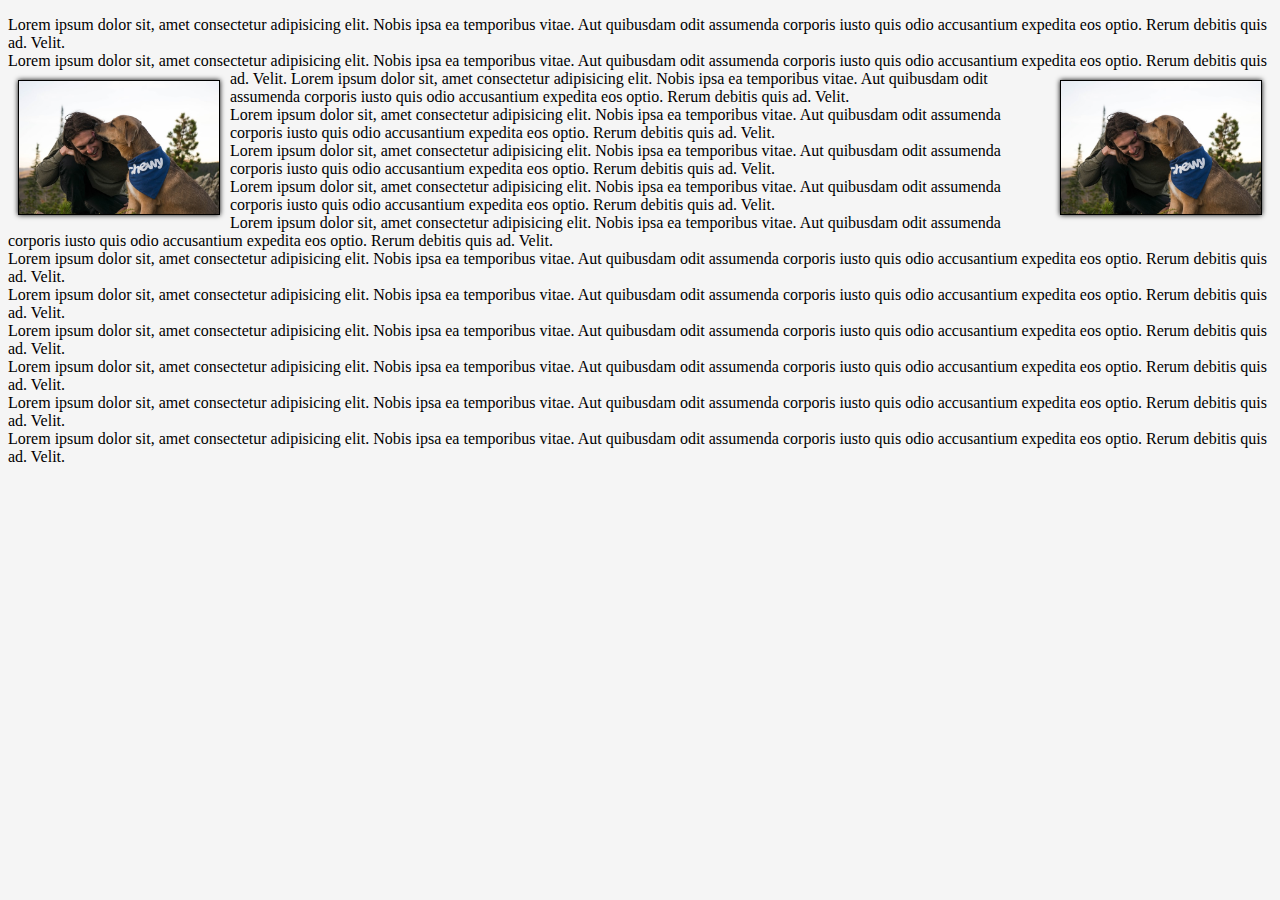
<file: CSS101/index.html>
<!DOCTYPE html>
<html>
<head>
    <title>CSS 101</title>
    <link rel="stylesheet" href="style.css">
</head>
<body>

    <!-- <div id="box">
        Hi this is Chewy, he's an amazing doggo!
    </div> -->


    <p>
        Lorem ipsum dolor sit, amet consectetur adipisicing elit. Nobis ipsa ea temporibus vitae. Aut quibusdam odit assumenda corporis iusto quis odio accusantium expedita eos optio. Rerum debitis quis ad. Velit.
        <br />
        Lorem ipsum dolor sit, amet consectetur adipisicing elit. Nobis ipsa ea temporibus vitae. Aut quibusdam odit assumenda corporis iusto quis odio accusantium expedita eos optio. Rerum debitis quis ad. Velit.
        <img src="chewy.jpg" width="200" class="floating-image">
        <img src="chewy.jpg" width="200" class="floating-image" style='float: left;'>
        Lorem ipsum dolor sit, amet consectetur adipisicing elit. Nobis ipsa ea temporibus vitae. Aut quibusdam odit assumenda corporis iusto quis odio accusantium expedita eos optio. Rerum debitis quis ad. Velit.
        <br />
        Lorem ipsum dolor sit, amet consectetur adipisicing elit. Nobis ipsa ea temporibus vitae. Aut quibusdam odit assumenda corporis iusto quis odio accusantium expedita eos optio. Rerum debitis quis ad. Velit.
        <br />
        Lorem ipsum dolor sit, amet consectetur adipisicing elit. Nobis ipsa ea temporibus vitae. Aut quibusdam odit assumenda corporis iusto quis odio accusantium expedita eos optio. Rerum debitis quis ad. Velit.
        <br />
        Lorem ipsum dolor sit, amet consectetur adipisicing elit. Nobis ipsa ea temporibus vitae. Aut quibusdam odit assumenda corporis iusto quis odio accusantium expedita eos optio. Rerum debitis quis ad. Velit.
        <br />
        Lorem ipsum dolor sit, amet consectetur adipisicing elit. Nobis ipsa ea temporibus vitae. Aut quibusdam odit assumenda corporis iusto quis odio accusantium expedita eos optio. Rerum debitis quis ad. Velit.
        <br />
        Lorem ipsum dolor sit, amet consectetur adipisicing elit. Nobis ipsa ea temporibus vitae. Aut quibusdam odit assumenda corporis iusto quis odio accusantium expedita eos optio. Rerum debitis quis ad. Velit.
        <br />
        Lorem ipsum dolor sit, amet consectetur adipisicing elit. Nobis ipsa ea temporibus vitae. Aut quibusdam odit assumenda corporis iusto quis odio accusantium expedita eos optio. Rerum debitis quis ad. Velit.
        <br />
        Lorem ipsum dolor sit, amet consectetur adipisicing elit. Nobis ipsa ea temporibus vitae. Aut quibusdam odit assumenda corporis iusto quis odio accusantium expedita eos optio. Rerum debitis quis ad. Velit.
        <br />
        Lorem ipsum dolor sit, amet consectetur adipisicing elit. Nobis ipsa ea temporibus vitae. Aut quibusdam odit assumenda corporis iusto quis odio accusantium expedita eos optio. Rerum debitis quis ad. Velit.
        <br />
        Lorem ipsum dolor sit, amet consectetur adipisicing elit. Nobis ipsa ea temporibus vitae. Aut quibusdam odit assumenda corporis iusto quis odio accusantium expedita eos optio. Rerum debitis quis ad. Velit.
        <br />
        Lorem ipsum dolor sit, amet consectetur adipisicing elit. Nobis ipsa ea temporibus vitae. Aut quibusdam odit assumenda corporis iusto quis odio accusantium expedita eos optio. Rerum debitis quis ad. Velit.
        <br />
    </p>

    <div class="float"></div>
    <div class="float"></div>
    <div class="float"></div>
    <div class="float"></div>
    <div class="float"></div>





</body>
</html>
</file>
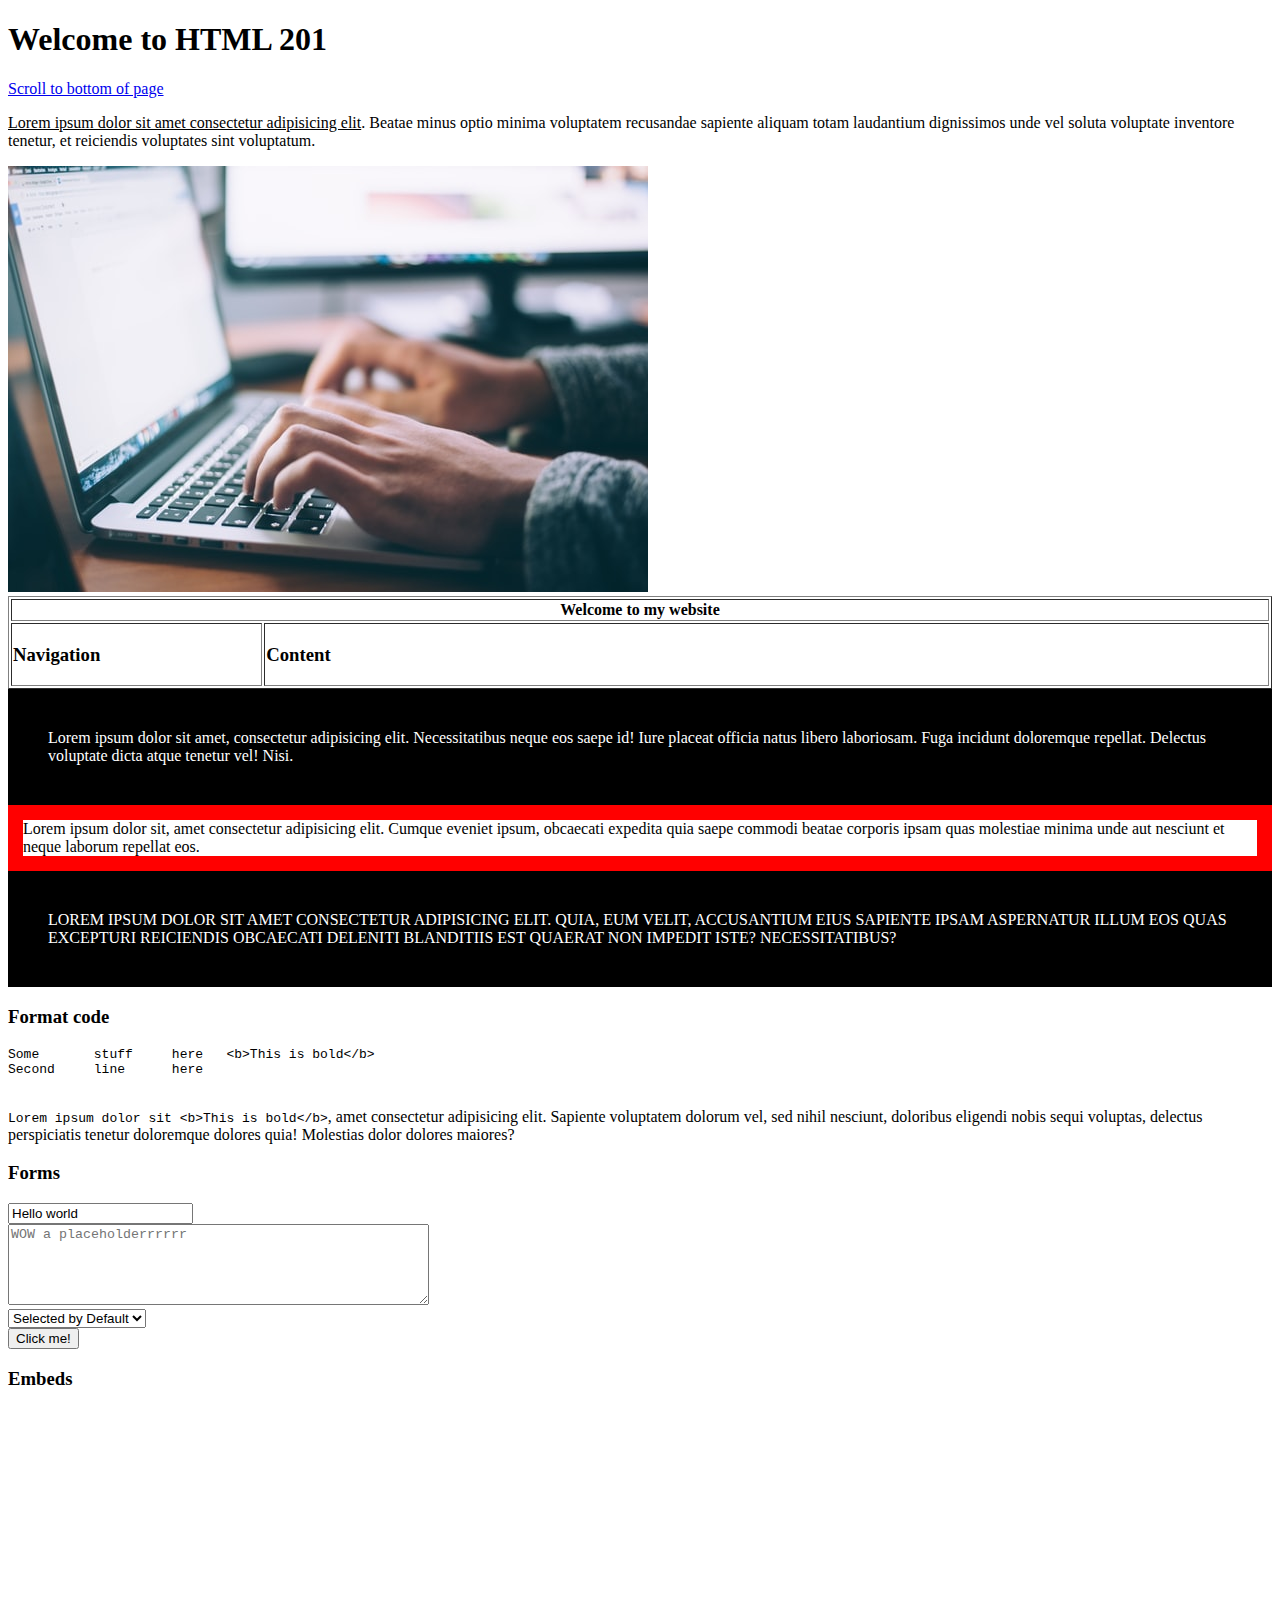
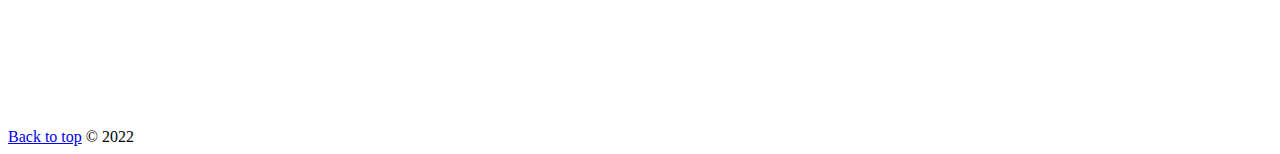
<file: HTML201/index.html>
<!DOCTYPE html>
<html>
<head>
    <title>HTML 201</title>
    <link rel="shortcut icon" href="images/favicons/coding-for-everybody-favicon.png" type="image/png">
</head>
<body>

    <h1 id="top">Welcome to HTML 201</h1>
    <a href="#bottom">Scroll to bottom of page</a>
    <p>
        <span style="text-decoration: underline;">Lorem ipsum dolor sit amet consectetur adipisicing elit</span>. Beatae minus optio minima voluptatem recusandae sapiente aliquam totam laudantium dignissimos unde vel soluta voluptate inventore tenetur, et reiciendis voluptates sint voluptatum.
    </p>

    <img src="images/computer.jpg" alt="Computer">


    <table border="1" width="100%">
        <tr>
            <th colspan="2">Welcome to my website</th>
        </tr>
        <tr>
            <td width="20%">
                <h3>Navigation</h3>
            </td>
            <td>
                <h3>Content</h3>
            </td>
        </tr>
    </table>

    <style>
        .classNameHere {
            padding: 40px;
            color: white;
            background-color: black;
        }
        .uppercase {
            text-transform: uppercase;
        }
        #testingId {
            border: 15px solid red;
        }
    </style>

    <div class="classNameHere">
        Lorem ipsum dolor sit amet, consectetur adipisicing elit. Necessitatibus neque eos saepe id! Iure placeat officia natus libero laboriosam. Fuga incidunt doloremque repellat. Delectus voluptate dicta atque tenetur vel! Nisi.
    </div>
    <div id="testingId">
        Lorem ipsum dolor sit, amet consectetur adipisicing elit. Cumque eveniet ipsum, obcaecati expedita quia saepe commodi beatae corporis ipsam quas molestiae minima unde aut nesciunt et neque laborum repellat eos.
    </div>
    <div class="classNameHere uppercase">
        Lorem ipsum dolor sit amet consectetur adipisicing elit. Quia, eum velit, accusantium eius sapiente ipsam aspernatur illum eos quas excepturi reiciendis obcaecati deleniti blanditiis est quaerat non impedit iste? Necessitatibus?
    </div>


    <h3>Format code</h3>
    <pre>
Some       stuff     here   &lt;b&gt;This is bold&lt;/b&gt;
Second     line      here
    </pre>
    <p>
        <code>Lorem ipsum dolor sit &lt;b&gt;This is bold&lt;/b&gt;</code>, amet consectetur adipisicing elit. Sapiente voluptatem dolorum vel, sed nihil nesciunt, doloribus eligendi nobis sequi voluptas, delectus perspiciatis tenetur doloremque dolores quia! Molestias dolor dolores maiores?
    </p>


    <h3>Forms</h3>
    <form action="" method="GET">
        <div>
            <input required name="email" type="email" value="Hello world" placeholder="Enter your name">
        </div>

        <div>
            <textarea required name="address" cols="50" rows="5" placeholder="WOW a placeholderrrrrr"></textarea>
        </div>

        <div>
            <select name="selected_option">
                <option value="" disabled="disabled">
                    - Disabled -
                </option>
                <option value="value1">This is Value 1</option>
                <option value="value2">This is Value 2</option>
                <option value="default-is-selected" selected="selected">
                    Selected by Default
                </option>
            </select>
        </div>

        <div>
            <button type="submit">Click me!</button>
        </div>
    </form>


    <h3>Embeds</h3>
    <iframe width="560" height="315" src="https://www.youtube.com/embed/jyRkiHDgj-A" frameborder="0" allowfullscreen></iframe>






    <div id="bottom">
        <a href="#top">Back to top</a>
        &copy; 2022
    </div>

</body>
</html>
</file>
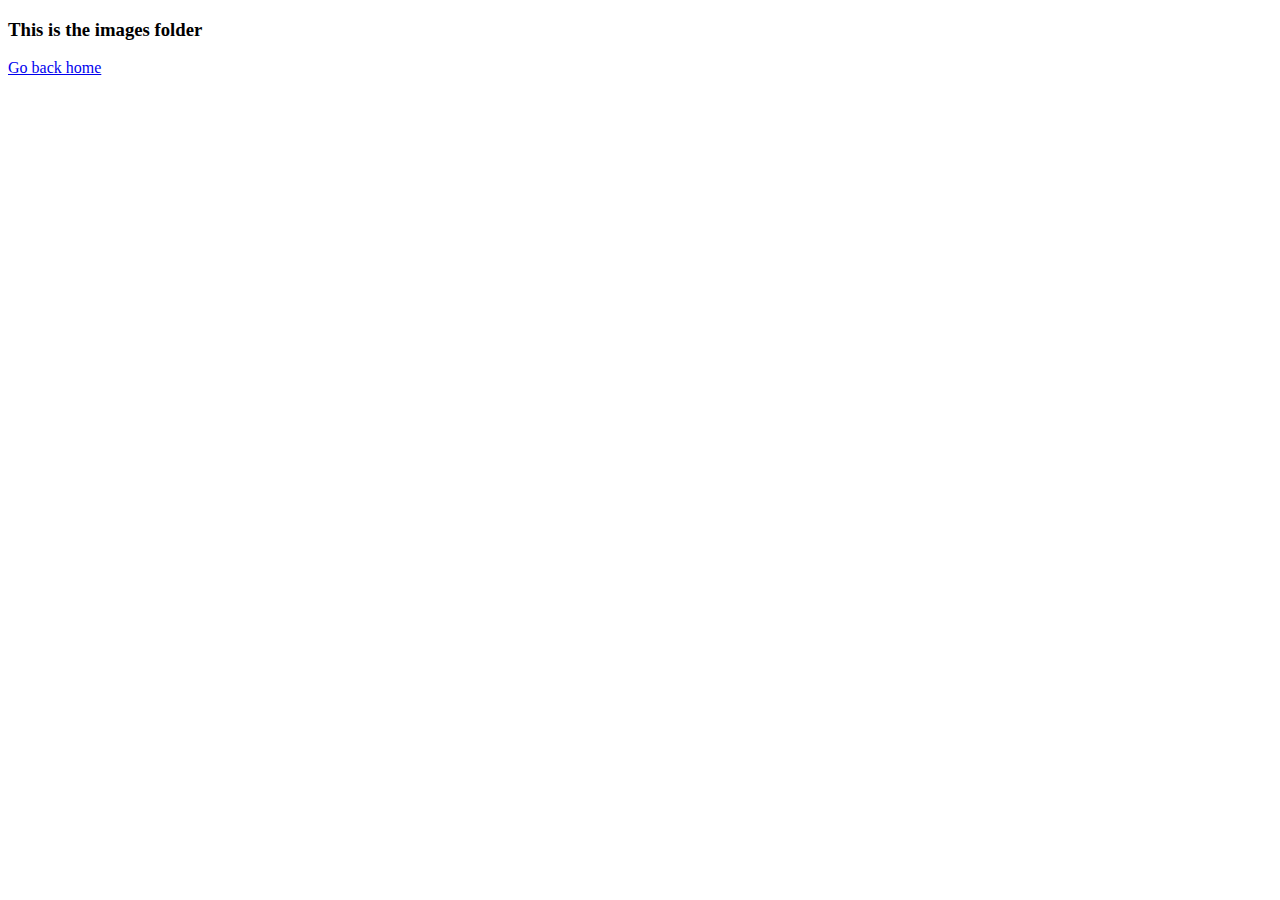
<file: HTML201/images/index.html>
<!DOCTYPE html>
<html lang="en">
<head>
    <meta charset="UTF-8">
    <meta name="viewport" content="width=device-width, initial-scale=1.0">
    <title>Images Folder</title>
</head>
<body>
    <h3>This is the images folder</h3>
    <a href="../index.html">Go back home</a>
</body>
</html>
</file>
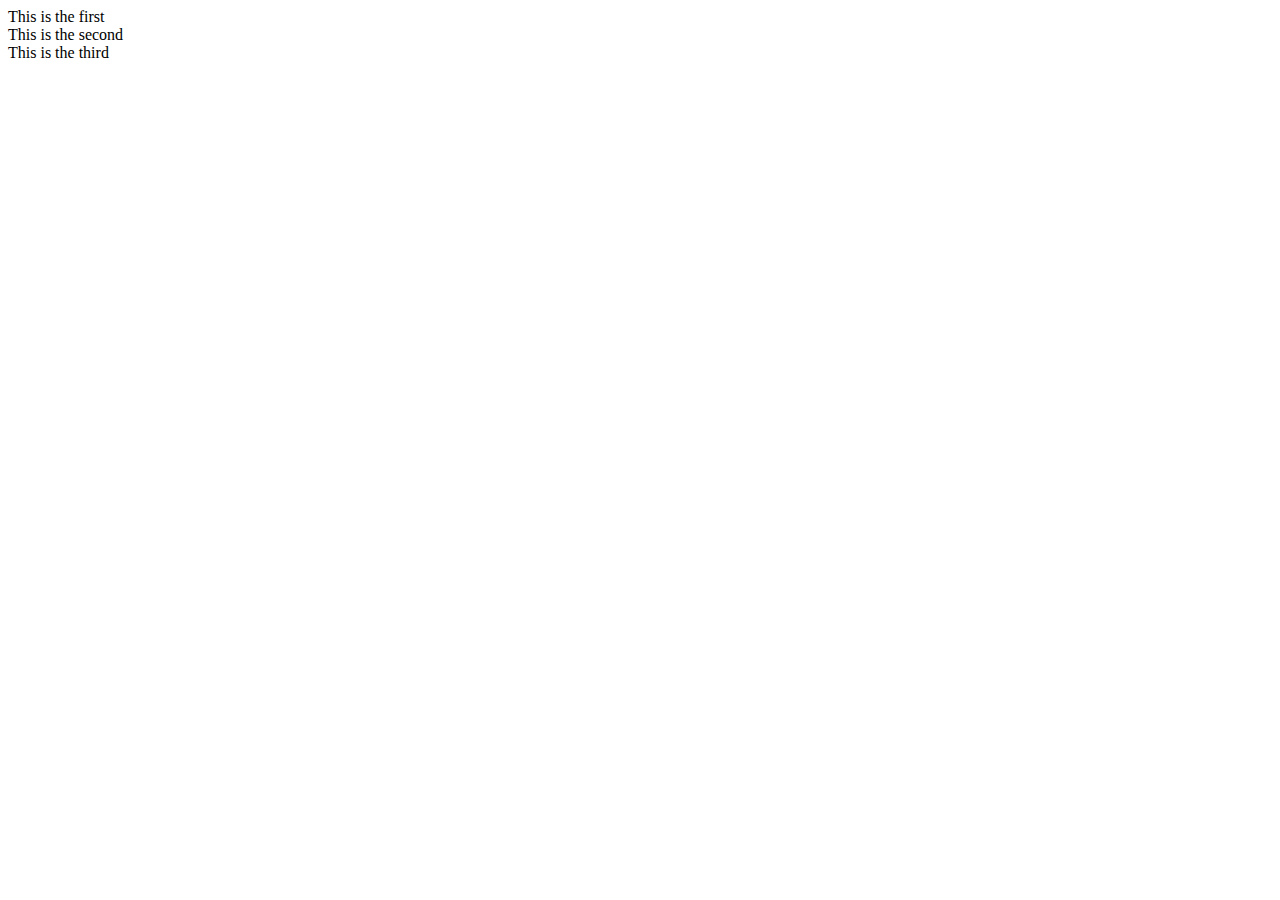
<file: CSS201/010_Display.html>
<!DOCTYPE html>
<html lang="en">
<head>
    <meta charset="UTF-8">
    <meta name="viewport" content="width=device-width, initial-scale=1.0">
    <title>CSS 201</title>
</head>
<body>

    <div>This is the first</div>
    <div>This is the second</div>
    <div>This is the third</div>

</body>
</html>
</file>
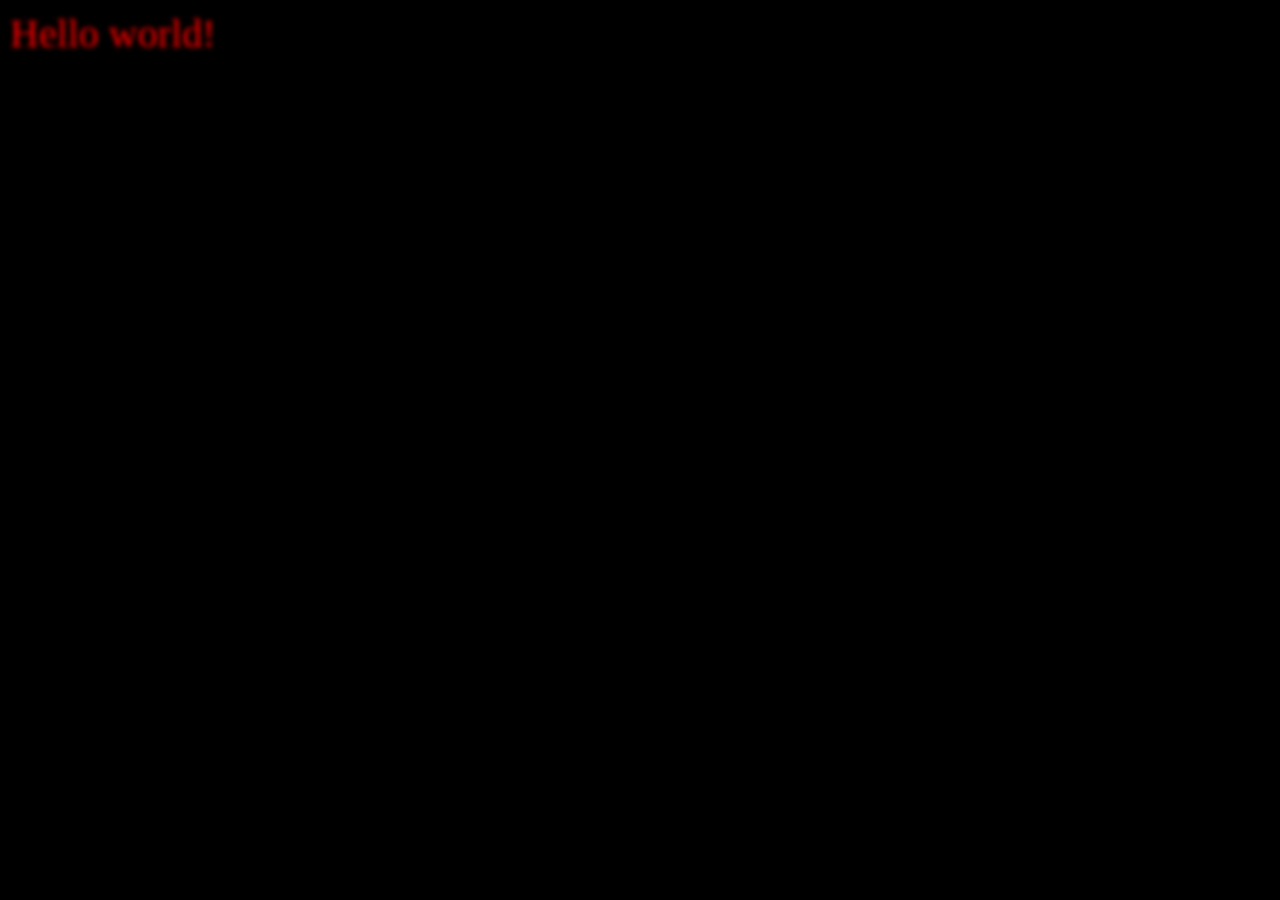
<file: CSS201/040_Text_shadow.html>
<!DOCTYPE html>
<html lang="en">
<head>
    <meta charset="UTF-8">
    <meta name="viewport" content="width=device-width, initial-scale=1.0">
    <title>CSS 201</title>
    <style>
        body { background-color: black; }
        .box {
            font-size: 40px;
            text-shadow: 2px 2px 5px red;
            color: rgba(0, 0, 0, 0);
        }
    </style>
</head>
<body>

    <div class="box">
        Hello world!
    </div>

</body>
</html>
</file>
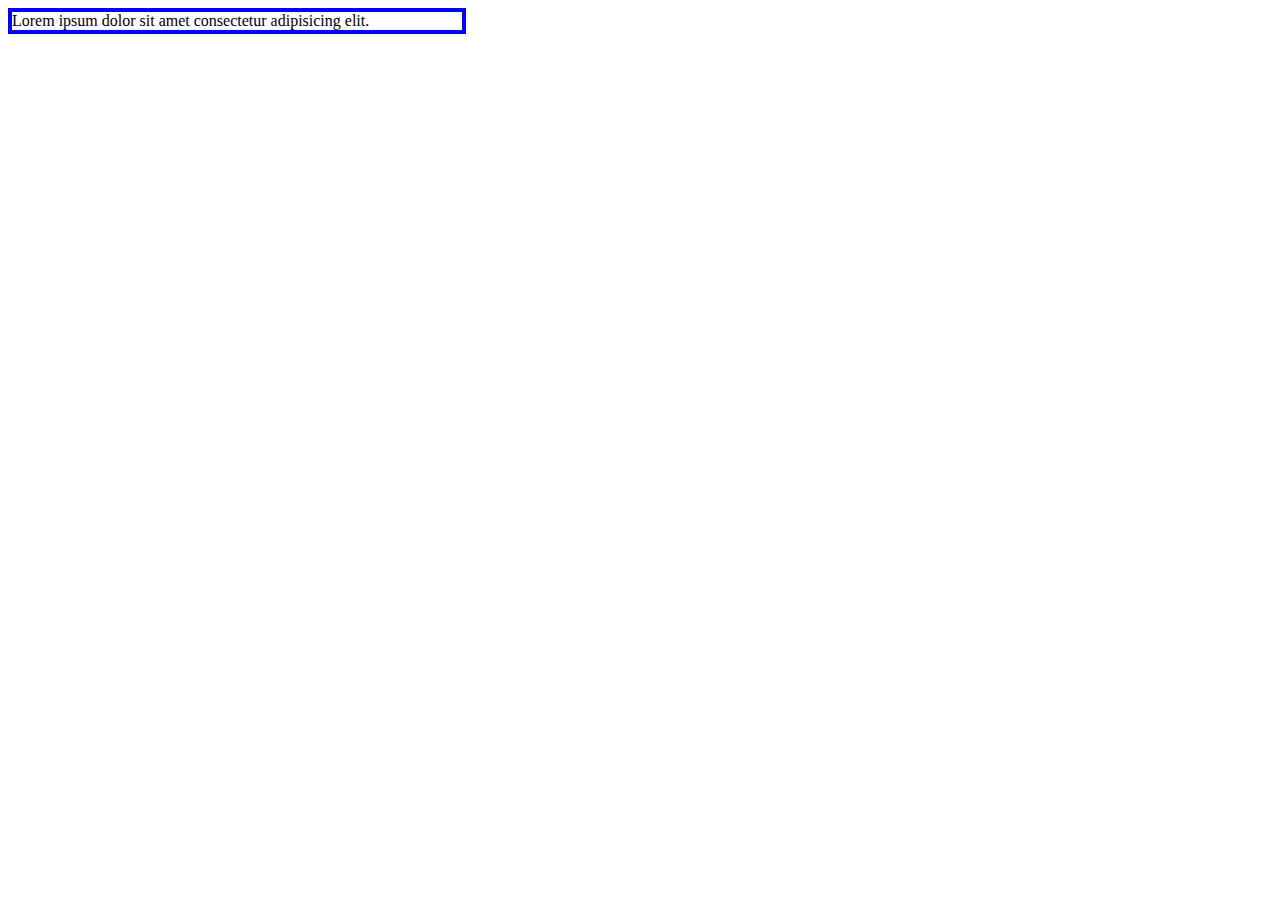
<file: CSS201/050_Min_width.html>
<!DOCTYPE html>
<html lang="en">
<head>
    <meta charset="UTF-8">
    <meta name="viewport" content="width=device-width, initial-scale=1.0">
    <title>CSS 201</title>
    <style>
        .box {
            border: 4px solid blue;
            display: inline-block;
            min-width: 450px;
            max-width: 500px;
        }
    </style>
</head>
<body>

    <div class="box">
        Lorem ipsum dolor sit amet consectetur adipisicing elit.
    </div>

</body>
</html>
</file>
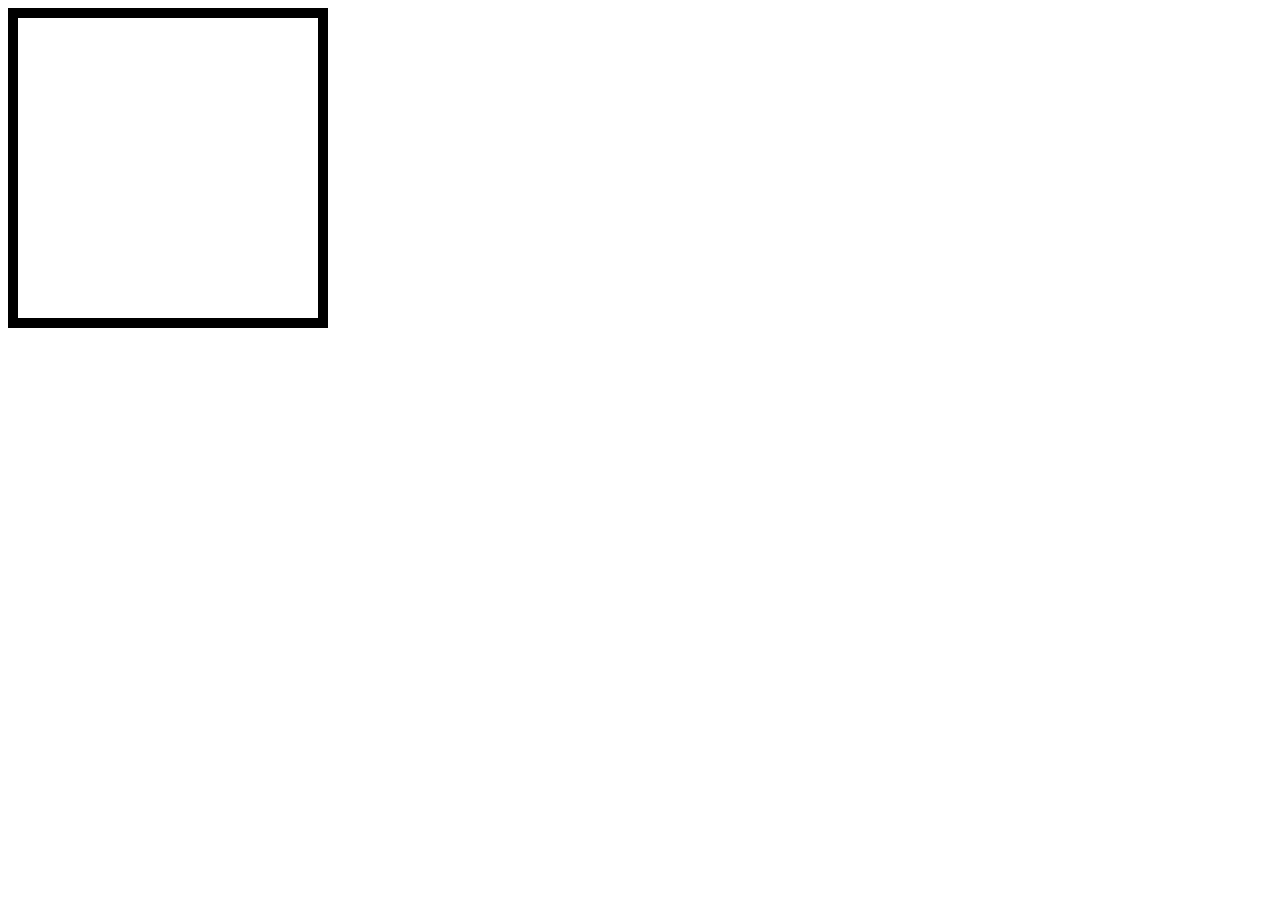
<file: CSS201/070_Relative_positioning.html>
<!DOCTYPE html>
<html lang="en">
<head>
    <meta charset="UTF-8">
    <meta name="viewport" content="width=device-width, initial-scale=1.0">
    <title>CSS 201</title>
    <style>
        .box {
            width: 300px;
            height: 300px;
            border: 10px solid black;
        }
    </style>
</head>
<body>

    <div class="box"></div>

</body>
</html>
</file>
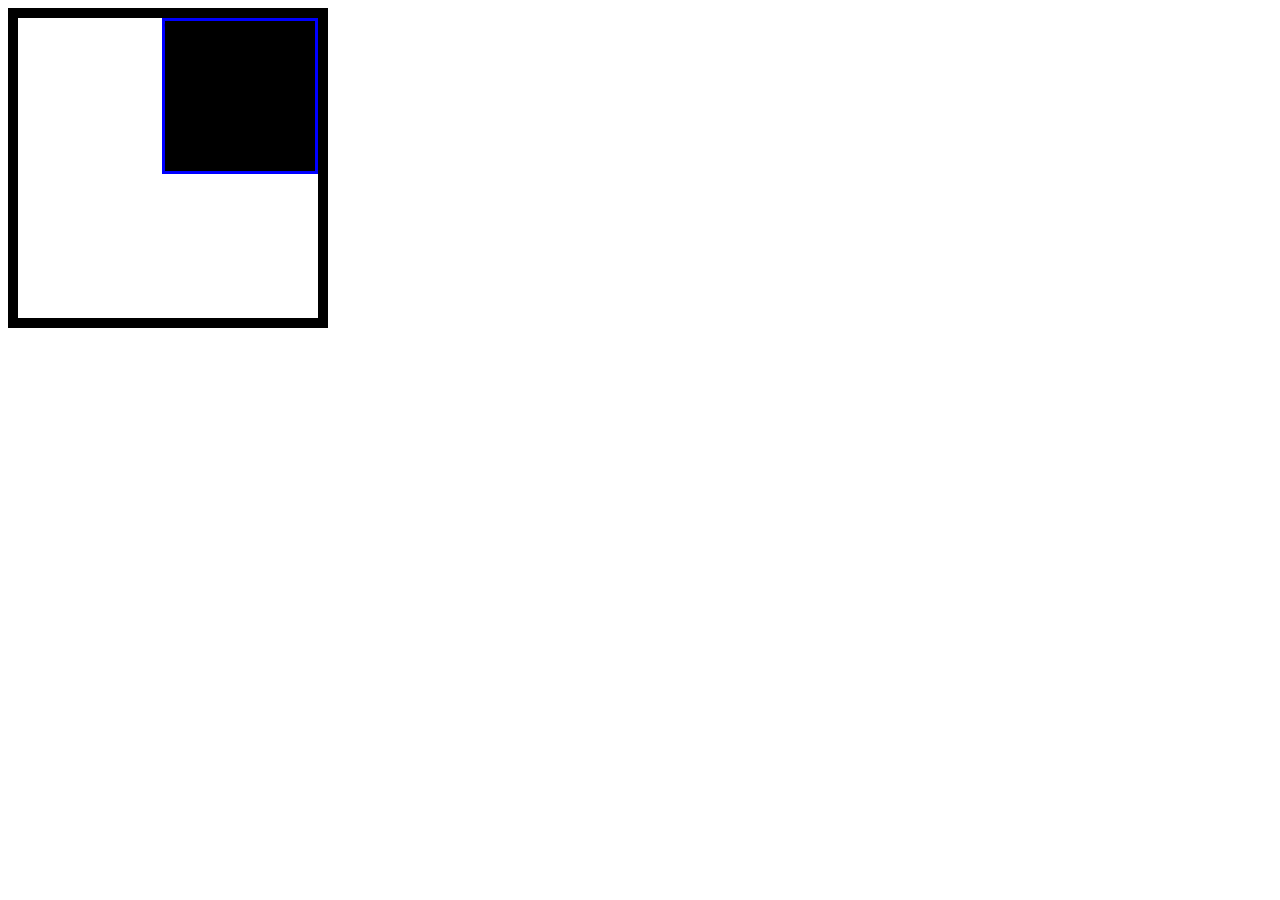
<file: CSS201/080_Absolute_positioning.html>
<!DOCTYPE html>
<html lang="en">
<head>
    <meta charset="UTF-8">
    <meta name="viewport" content="width=device-width, initial-scale=1.0">
    <title>CSS 201</title>
    <style>
        .box {
            width: 300px;
            height: 300px;
            border: 10px solid black;
            position: relative;
        }
        .second-box {
            position: absolute;
            border: 3px solid blue;
            top: 0;
            right: 0;
            width: 50%;
            height: 50%;
            background: black;
        }
    </style>
</head>
<body>

    <div class="box">

        <div class="second-box">
            Top right
        </div>


    </div>

</body>
</html>
</file>
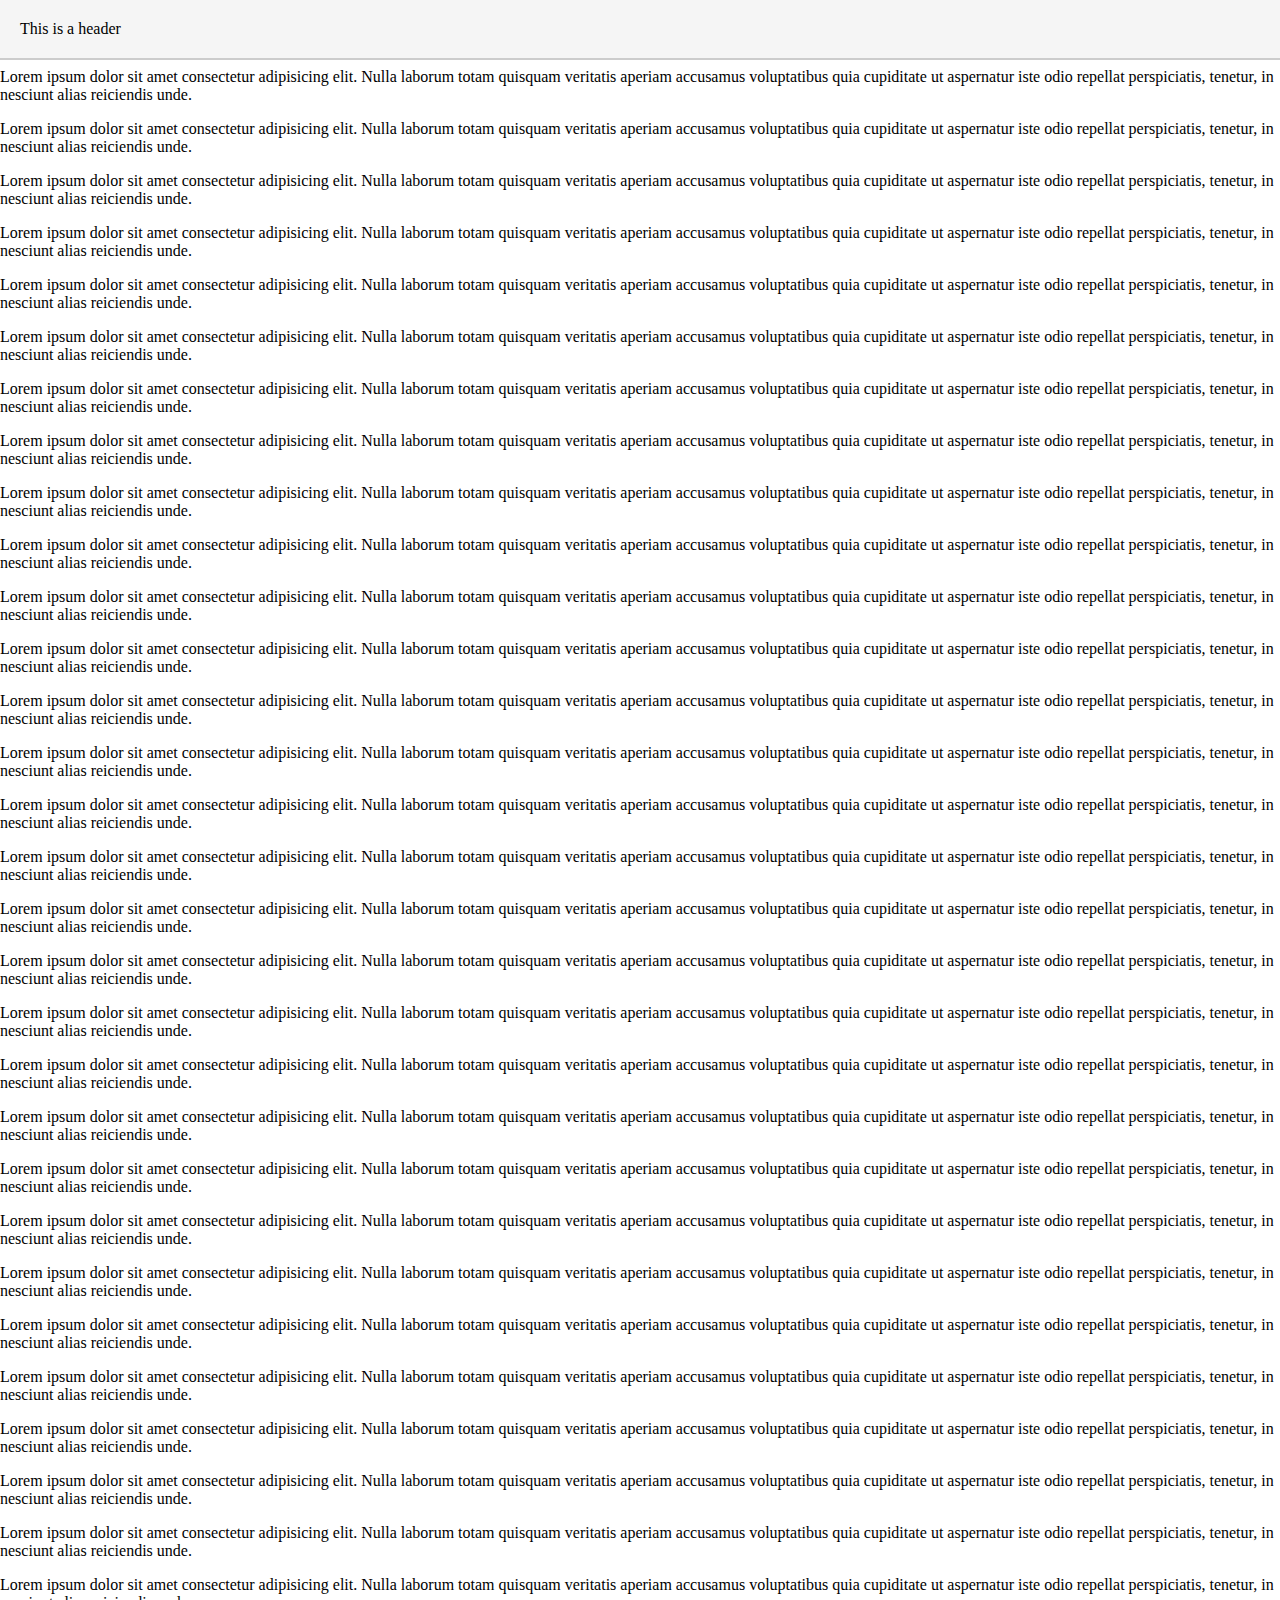
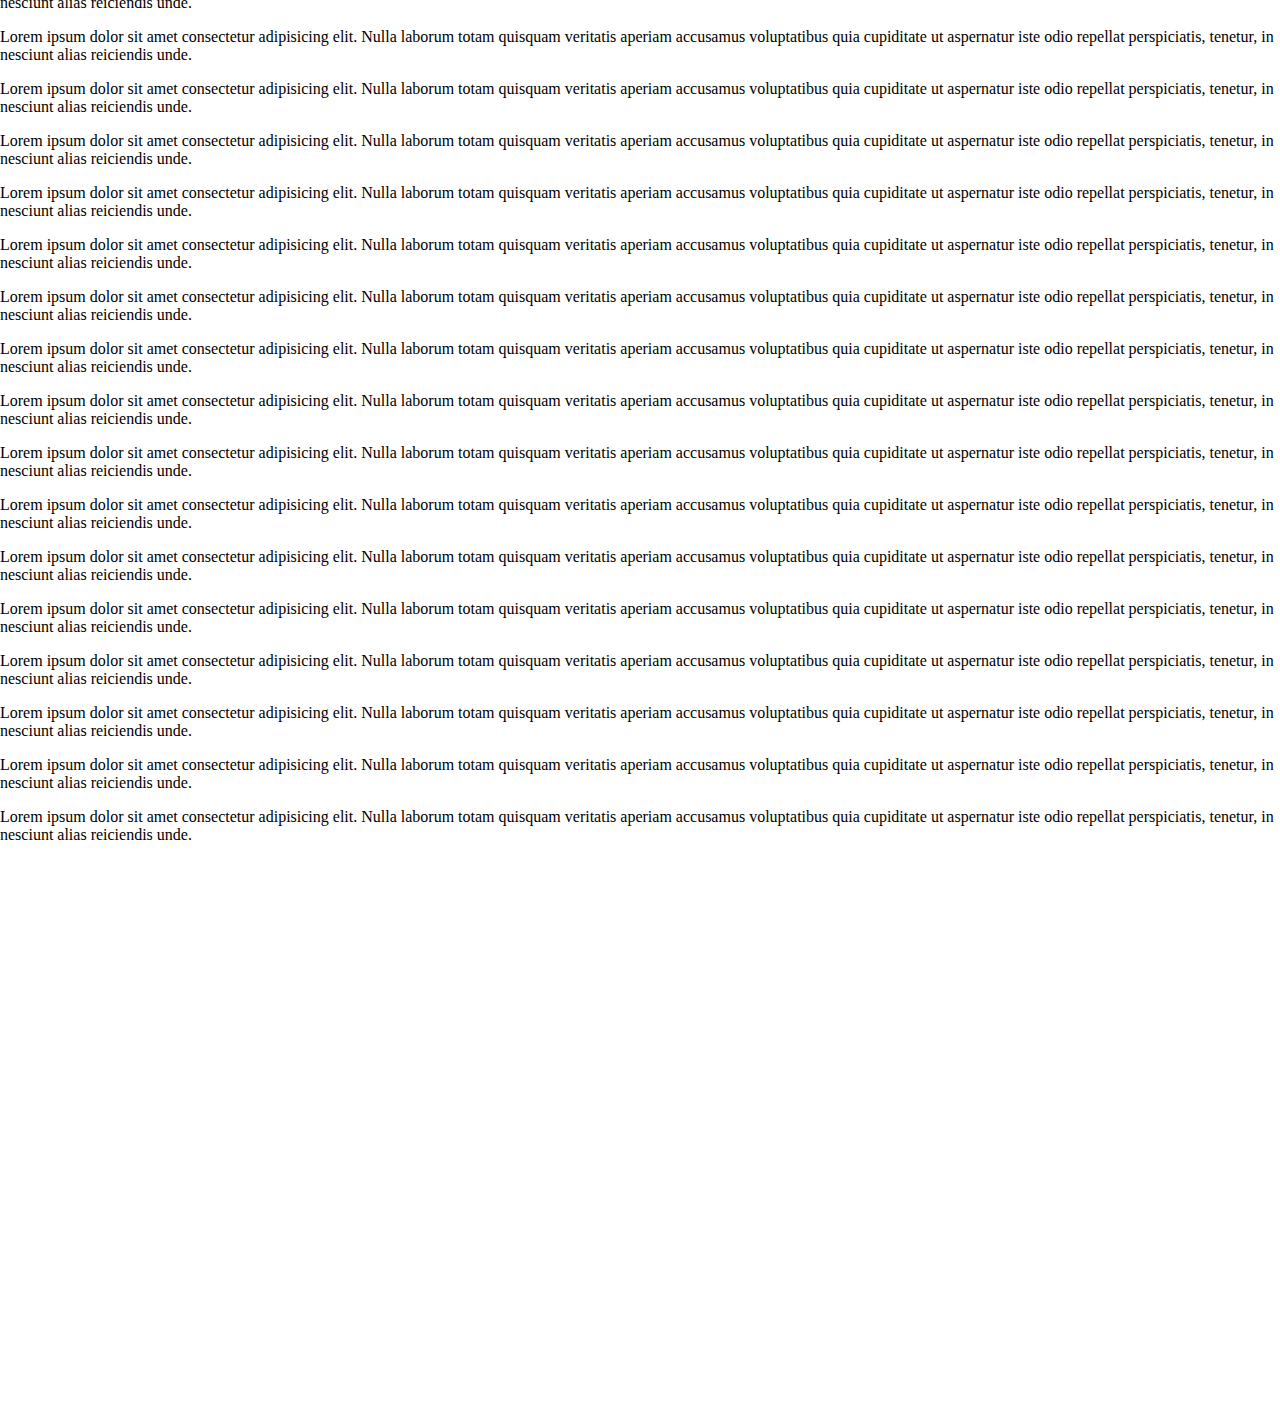
<file: CSS201/090_Fixed_positioning.html>
<!DOCTYPE html>
<html lang="en">
<head>
    <meta charset="UTF-8">
    <meta name="viewport" content="width=device-width, initial-scale=1.0">
    <title>CSS 201</title>
    <style>
        body {
            margin: 0;
            padding: 0;
            height: 3000px;
        }
        .box {
            background-color: #f5f5f5;
            border-bottom: 2px solid #ccc;
            padding: 20px;
            position: fixed;
            top: 0;
            left: 0;
            width: 100%;
        }
    </style>
</head>
<body>

    <div class="box">
        This is a header
    </div>
    <p>Lorem ipsum dolor sit amet consectetur adipisicing elit. Nulla laborum totam quisquam veritatis aperiam accusamus voluptatibus quia cupiditate ut aspernatur iste odio repellat perspiciatis, tenetur, in nesciunt alias reiciendis unde.</p>
    <p>Lorem ipsum dolor sit amet consectetur adipisicing elit. Nulla laborum totam quisquam veritatis aperiam accusamus voluptatibus quia cupiditate ut aspernatur iste odio repellat perspiciatis, tenetur, in nesciunt alias reiciendis unde.</p>
    <p>Lorem ipsum dolor sit amet consectetur adipisicing elit. Nulla laborum totam quisquam veritatis aperiam accusamus voluptatibus quia cupiditate ut aspernatur iste odio repellat perspiciatis, tenetur, in nesciunt alias reiciendis unde.</p>
    <p>Lorem ipsum dolor sit amet consectetur adipisicing elit. Nulla laborum totam quisquam veritatis aperiam accusamus voluptatibus quia cupiditate ut aspernatur iste odio repellat perspiciatis, tenetur, in nesciunt alias reiciendis unde.</p>
    <p>Lorem ipsum dolor sit amet consectetur adipisicing elit. Nulla laborum totam quisquam veritatis aperiam accusamus voluptatibus quia cupiditate ut aspernatur iste odio repellat perspiciatis, tenetur, in nesciunt alias reiciendis unde.</p>
    <p>Lorem ipsum dolor sit amet consectetur adipisicing elit. Nulla laborum totam quisquam veritatis aperiam accusamus voluptatibus quia cupiditate ut aspernatur iste odio repellat perspiciatis, tenetur, in nesciunt alias reiciendis unde.</p>
    <p>Lorem ipsum dolor sit amet consectetur adipisicing elit. Nulla laborum totam quisquam veritatis aperiam accusamus voluptatibus quia cupiditate ut aspernatur iste odio repellat perspiciatis, tenetur, in nesciunt alias reiciendis unde.</p>
    <p>Lorem ipsum dolor sit amet consectetur adipisicing elit. Nulla laborum totam quisquam veritatis aperiam accusamus voluptatibus quia cupiditate ut aspernatur iste odio repellat perspiciatis, tenetur, in nesciunt alias reiciendis unde.</p>
    <p>Lorem ipsum dolor sit amet consectetur adipisicing elit. Nulla laborum totam quisquam veritatis aperiam accusamus voluptatibus quia cupiditate ut aspernatur iste odio repellat perspiciatis, tenetur, in nesciunt alias reiciendis unde.</p>
    <p>Lorem ipsum dolor sit amet consectetur adipisicing elit. Nulla laborum totam quisquam veritatis aperiam accusamus voluptatibus quia cupiditate ut aspernatur iste odio repellat perspiciatis, tenetur, in nesciunt alias reiciendis unde.</p>
    <p>Lorem ipsum dolor sit amet consectetur adipisicing elit. Nulla laborum totam quisquam veritatis aperiam accusamus voluptatibus quia cupiditate ut aspernatur iste odio repellat perspiciatis, tenetur, in nesciunt alias reiciendis unde.</p>
    <p>Lorem ipsum dolor sit amet consectetur adipisicing elit. Nulla laborum totam quisquam veritatis aperiam accusamus voluptatibus quia cupiditate ut aspernatur iste odio repellat perspiciatis, tenetur, in nesciunt alias reiciendis unde.</p>
    <p>Lorem ipsum dolor sit amet consectetur adipisicing elit. Nulla laborum totam quisquam veritatis aperiam accusamus voluptatibus quia cupiditate ut aspernatur iste odio repellat perspiciatis, tenetur, in nesciunt alias reiciendis unde.</p>
    <p>Lorem ipsum dolor sit amet consectetur adipisicing elit. Nulla laborum totam quisquam veritatis aperiam accusamus voluptatibus quia cupiditate ut aspernatur iste odio repellat perspiciatis, tenetur, in nesciunt alias reiciendis unde.</p>
    <p>Lorem ipsum dolor sit amet consectetur adipisicing elit. Nulla laborum totam quisquam veritatis aperiam accusamus voluptatibus quia cupiditate ut aspernatur iste odio repellat perspiciatis, tenetur, in nesciunt alias reiciendis unde.</p>
    <p>Lorem ipsum dolor sit amet consectetur adipisicing elit. Nulla laborum totam quisquam veritatis aperiam accusamus voluptatibus quia cupiditate ut aspernatur iste odio repellat perspiciatis, tenetur, in nesciunt alias reiciendis unde.</p>
    <p>Lorem ipsum dolor sit amet consectetur adipisicing elit. Nulla laborum totam quisquam veritatis aperiam accusamus voluptatibus quia cupiditate ut aspernatur iste odio repellat perspiciatis, tenetur, in nesciunt alias reiciendis unde.</p>
    <p>Lorem ipsum dolor sit amet consectetur adipisicing elit. Nulla laborum totam quisquam veritatis aperiam accusamus voluptatibus quia cupiditate ut aspernatur iste odio repellat perspiciatis, tenetur, in nesciunt alias reiciendis unde.</p>
    <p>Lorem ipsum dolor sit amet consectetur adipisicing elit. Nulla laborum totam quisquam veritatis aperiam accusamus voluptatibus quia cupiditate ut aspernatur iste odio repellat perspiciatis, tenetur, in nesciunt alias reiciendis unde.</p>
    <p>Lorem ipsum dolor sit amet consectetur adipisicing elit. Nulla laborum totam quisquam veritatis aperiam accusamus voluptatibus quia cupiditate ut aspernatur iste odio repellat perspiciatis, tenetur, in nesciunt alias reiciendis unde.</p>
    <p>Lorem ipsum dolor sit amet consectetur adipisicing elit. Nulla laborum totam quisquam veritatis aperiam accusamus voluptatibus quia cupiditate ut aspernatur iste odio repellat perspiciatis, tenetur, in nesciunt alias reiciendis unde.</p>
    <p>Lorem ipsum dolor sit amet consectetur adipisicing elit. Nulla laborum totam quisquam veritatis aperiam accusamus voluptatibus quia cupiditate ut aspernatur iste odio repellat perspiciatis, tenetur, in nesciunt alias reiciendis unde.</p>
    <p>Lorem ipsum dolor sit amet consectetur adipisicing elit. Nulla laborum totam quisquam veritatis aperiam accusamus voluptatibus quia cupiditate ut aspernatur iste odio repellat perspiciatis, tenetur, in nesciunt alias reiciendis unde.</p>
    <p>Lorem ipsum dolor sit amet consectetur adipisicing elit. Nulla laborum totam quisquam veritatis aperiam accusamus voluptatibus quia cupiditate ut aspernatur iste odio repellat perspiciatis, tenetur, in nesciunt alias reiciendis unde.</p>
    <p>Lorem ipsum dolor sit amet consectetur adipisicing elit. Nulla laborum totam quisquam veritatis aperiam accusamus voluptatibus quia cupiditate ut aspernatur iste odio repellat perspiciatis, tenetur, in nesciunt alias reiciendis unde.</p>
    <p>Lorem ipsum dolor sit amet consectetur adipisicing elit. Nulla laborum totam quisquam veritatis aperiam accusamus voluptatibus quia cupiditate ut aspernatur iste odio repellat perspiciatis, tenetur, in nesciunt alias reiciendis unde.</p>
    <p>Lorem ipsum dolor sit amet consectetur adipisicing elit. Nulla laborum totam quisquam veritatis aperiam accusamus voluptatibus quia cupiditate ut aspernatur iste odio repellat perspiciatis, tenetur, in nesciunt alias reiciendis unde.</p>
    <p>Lorem ipsum dolor sit amet consectetur adipisicing elit. Nulla laborum totam quisquam veritatis aperiam accusamus voluptatibus quia cupiditate ut aspernatur iste odio repellat perspiciatis, tenetur, in nesciunt alias reiciendis unde.</p>
    <p>Lorem ipsum dolor sit amet consectetur adipisicing elit. Nulla laborum totam quisquam veritatis aperiam accusamus voluptatibus quia cupiditate ut aspernatur iste odio repellat perspiciatis, tenetur, in nesciunt alias reiciendis unde.</p>
    <p>Lorem ipsum dolor sit amet consectetur adipisicing elit. Nulla laborum totam quisquam veritatis aperiam accusamus voluptatibus quia cupiditate ut aspernatur iste odio repellat perspiciatis, tenetur, in nesciunt alias reiciendis unde.</p>
    <p>Lorem ipsum dolor sit amet consectetur adipisicing elit. Nulla laborum totam quisquam veritatis aperiam accusamus voluptatibus quia cupiditate ut aspernatur iste odio repellat perspiciatis, tenetur, in nesciunt alias reiciendis unde.</p>
    <p>Lorem ipsum dolor sit amet consectetur adipisicing elit. Nulla laborum totam quisquam veritatis aperiam accusamus voluptatibus quia cupiditate ut aspernatur iste odio repellat perspiciatis, tenetur, in nesciunt alias reiciendis unde.</p>
    <p>Lorem ipsum dolor sit amet consectetur adipisicing elit. Nulla laborum totam quisquam veritatis aperiam accusamus voluptatibus quia cupiditate ut aspernatur iste odio repellat perspiciatis, tenetur, in nesciunt alias reiciendis unde.</p>
    <p>Lorem ipsum dolor sit amet consectetur adipisicing elit. Nulla laborum totam quisquam veritatis aperiam accusamus voluptatibus quia cupiditate ut aspernatur iste odio repellat perspiciatis, tenetur, in nesciunt alias reiciendis unde.</p>
    <p>Lorem ipsum dolor sit amet consectetur adipisicing elit. Nulla laborum totam quisquam veritatis aperiam accusamus voluptatibus quia cupiditate ut aspernatur iste odio repellat perspiciatis, tenetur, in nesciunt alias reiciendis unde.</p>
    <p>Lorem ipsum dolor sit amet consectetur adipisicing elit. Nulla laborum totam quisquam veritatis aperiam accusamus voluptatibus quia cupiditate ut aspernatur iste odio repellat perspiciatis, tenetur, in nesciunt alias reiciendis unde.</p>
    <p>Lorem ipsum dolor sit amet consectetur adipisicing elit. Nulla laborum totam quisquam veritatis aperiam accusamus voluptatibus quia cupiditate ut aspernatur iste odio repellat perspiciatis, tenetur, in nesciunt alias reiciendis unde.</p>
    <p>Lorem ipsum dolor sit amet consectetur adipisicing elit. Nulla laborum totam quisquam veritatis aperiam accusamus voluptatibus quia cupiditate ut aspernatur iste odio repellat perspiciatis, tenetur, in nesciunt alias reiciendis unde.</p>
    <p>Lorem ipsum dolor sit amet consectetur adipisicing elit. Nulla laborum totam quisquam veritatis aperiam accusamus voluptatibus quia cupiditate ut aspernatur iste odio repellat perspiciatis, tenetur, in nesciunt alias reiciendis unde.</p>
    <p>Lorem ipsum dolor sit amet consectetur adipisicing elit. Nulla laborum totam quisquam veritatis aperiam accusamus voluptatibus quia cupiditate ut aspernatur iste odio repellat perspiciatis, tenetur, in nesciunt alias reiciendis unde.</p>
    <p>Lorem ipsum dolor sit amet consectetur adipisicing elit. Nulla laborum totam quisquam veritatis aperiam accusamus voluptatibus quia cupiditate ut aspernatur iste odio repellat perspiciatis, tenetur, in nesciunt alias reiciendis unde.</p>
    <p>Lorem ipsum dolor sit amet consectetur adipisicing elit. Nulla laborum totam quisquam veritatis aperiam accusamus voluptatibus quia cupiditate ut aspernatur iste odio repellat perspiciatis, tenetur, in nesciunt alias reiciendis unde.</p>
    <p>Lorem ipsum dolor sit amet consectetur adipisicing elit. Nulla laborum totam quisquam veritatis aperiam accusamus voluptatibus quia cupiditate ut aspernatur iste odio repellat perspiciatis, tenetur, in nesciunt alias reiciendis unde.</p>
    <p>Lorem ipsum dolor sit amet consectetur adipisicing elit. Nulla laborum totam quisquam veritatis aperiam accusamus voluptatibus quia cupiditate ut aspernatur iste odio repellat perspiciatis, tenetur, in nesciunt alias reiciendis unde.</p>
    <p>Lorem ipsum dolor sit amet consectetur adipisicing elit. Nulla laborum totam quisquam veritatis aperiam accusamus voluptatibus quia cupiditate ut aspernatur iste odio repellat perspiciatis, tenetur, in nesciunt alias reiciendis unde.</p>
    <p>Lorem ipsum dolor sit amet consectetur adipisicing elit. Nulla laborum totam quisquam veritatis aperiam accusamus voluptatibus quia cupiditate ut aspernatur iste odio repellat perspiciatis, tenetur, in nesciunt alias reiciendis unde.</p>
    <p>Lorem ipsum dolor sit amet consectetur adipisicing elit. Nulla laborum totam quisquam veritatis aperiam accusamus voluptatibus quia cupiditate ut aspernatur iste odio repellat perspiciatis, tenetur, in nesciunt alias reiciendis unde.</p>

</body>
</html>
</file>
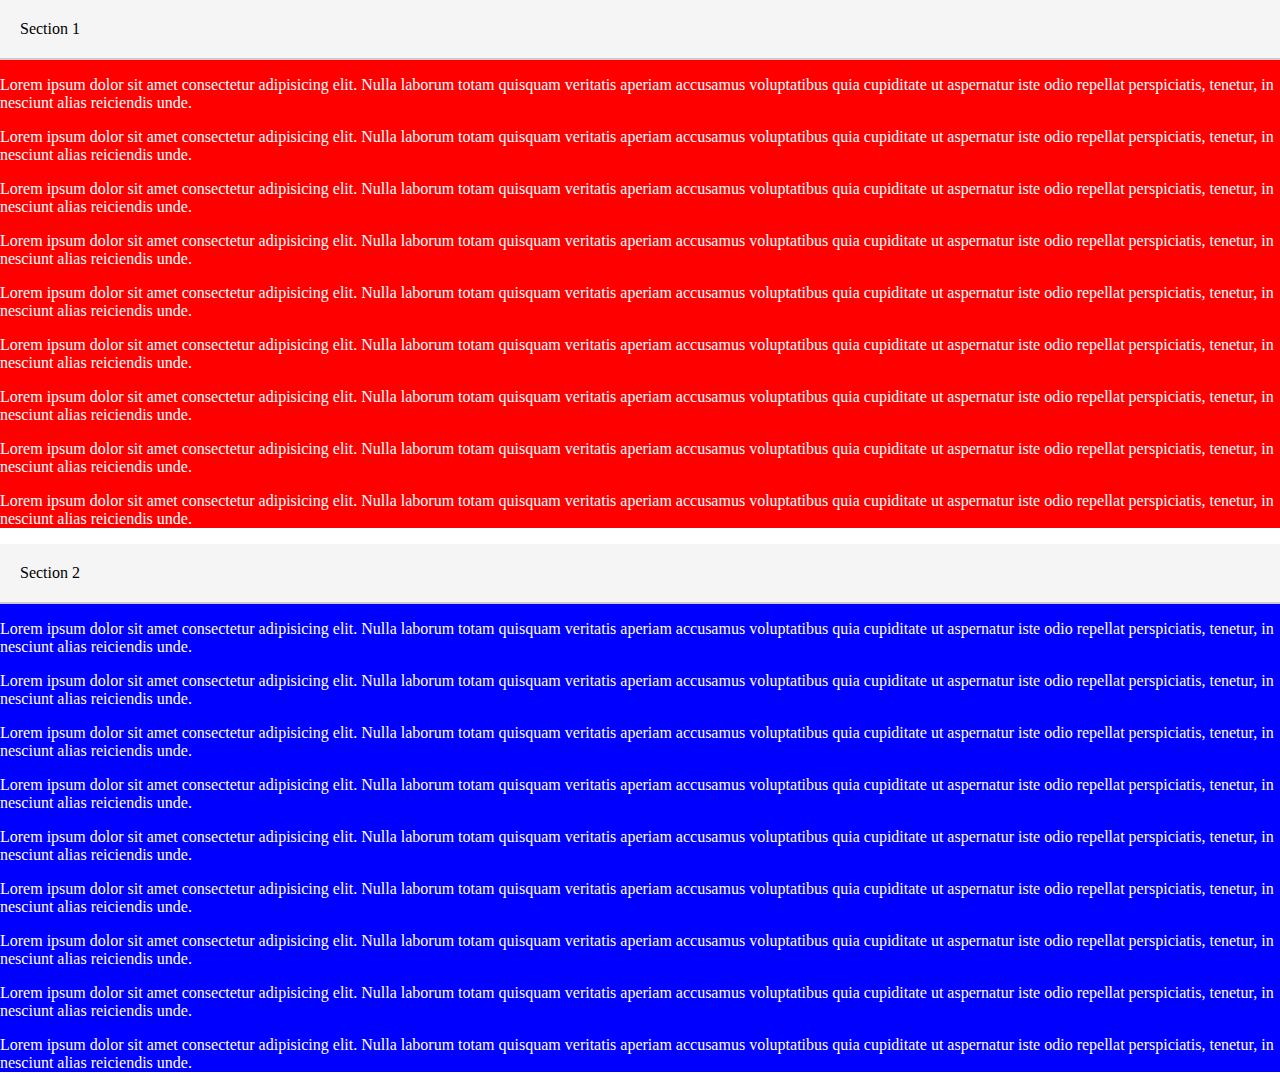
<file: CSS201/100_Sticky_positioning.html>
<!DOCTYPE html>
<html lang="en">
<head>
    <meta charset="UTF-8">
    <meta name="viewport" content="width=device-width, initial-scale=1.0">
    <title>CSS 201</title>
    <style>
        body {
            margin: 0;
            padding: 0;
        }
        .box {
            position: sticky;
            background-color: #f5f5f5;
            border-bottom: 2px solid #ccc;
            padding: 20px;
            top: 0;
            color: black;
        }
    </style>
</head>
<body>

    <div style='background-color: red; color: white;'>
        <div class="box">Section 1</div>
        <p>Lorem ipsum dolor sit amet consectetur adipisicing elit. Nulla laborum totam quisquam veritatis aperiam accusamus voluptatibus quia cupiditate ut aspernatur iste odio repellat perspiciatis, tenetur, in nesciunt alias reiciendis unde.</p>
        <p>Lorem ipsum dolor sit amet consectetur adipisicing elit. Nulla laborum totam quisquam veritatis aperiam accusamus voluptatibus quia cupiditate ut aspernatur iste odio repellat perspiciatis, tenetur, in nesciunt alias reiciendis unde.</p>
        <p>Lorem ipsum dolor sit amet consectetur adipisicing elit. Nulla laborum totam quisquam veritatis aperiam accusamus voluptatibus quia cupiditate ut aspernatur iste odio repellat perspiciatis, tenetur, in nesciunt alias reiciendis unde.</p>
        <p>Lorem ipsum dolor sit amet consectetur adipisicing elit. Nulla laborum totam quisquam veritatis aperiam accusamus voluptatibus quia cupiditate ut aspernatur iste odio repellat perspiciatis, tenetur, in nesciunt alias reiciendis unde.</p>
        <p>Lorem ipsum dolor sit amet consectetur adipisicing elit. Nulla laborum totam quisquam veritatis aperiam accusamus voluptatibus quia cupiditate ut aspernatur iste odio repellat perspiciatis, tenetur, in nesciunt alias reiciendis unde.</p>
        <p>Lorem ipsum dolor sit amet consectetur adipisicing elit. Nulla laborum totam quisquam veritatis aperiam accusamus voluptatibus quia cupiditate ut aspernatur iste odio repellat perspiciatis, tenetur, in nesciunt alias reiciendis unde.</p>
        <p>Lorem ipsum dolor sit amet consectetur adipisicing elit. Nulla laborum totam quisquam veritatis aperiam accusamus voluptatibus quia cupiditate ut aspernatur iste odio repellat perspiciatis, tenetur, in nesciunt alias reiciendis unde.</p>
        <p>Lorem ipsum dolor sit amet consectetur adipisicing elit. Nulla laborum totam quisquam veritatis aperiam accusamus voluptatibus quia cupiditate ut aspernatur iste odio repellat perspiciatis, tenetur, in nesciunt alias reiciendis unde.</p>
        <p>Lorem ipsum dolor sit amet consectetur adipisicing elit. Nulla laborum totam quisquam veritatis aperiam accusamus voluptatibus quia cupiditate ut aspernatur iste odio repellat perspiciatis, tenetur, in nesciunt alias reiciendis unde.</p>

    </div>

    <div style='background-color: blue; color: white;'>
        <div class="box">Section 2</div>
        <p>Lorem ipsum dolor sit amet consectetur adipisicing elit. Nulla laborum totam quisquam veritatis aperiam accusamus voluptatibus quia cupiditate ut aspernatur iste odio repellat perspiciatis, tenetur, in nesciunt alias reiciendis unde.</p>
        <p>Lorem ipsum dolor sit amet consectetur adipisicing elit. Nulla laborum totam quisquam veritatis aperiam accusamus voluptatibus quia cupiditate ut aspernatur iste odio repellat perspiciatis, tenetur, in nesciunt alias reiciendis unde.</p>
        <p>Lorem ipsum dolor sit amet consectetur adipisicing elit. Nulla laborum totam quisquam veritatis aperiam accusamus voluptatibus quia cupiditate ut aspernatur iste odio repellat perspiciatis, tenetur, in nesciunt alias reiciendis unde.</p>
        <p>Lorem ipsum dolor sit amet consectetur adipisicing elit. Nulla laborum totam quisquam veritatis aperiam accusamus voluptatibus quia cupiditate ut aspernatur iste odio repellat perspiciatis, tenetur, in nesciunt alias reiciendis unde.</p>
        <p>Lorem ipsum dolor sit amet consectetur adipisicing elit. Nulla laborum totam quisquam veritatis aperiam accusamus voluptatibus quia cupiditate ut aspernatur iste odio repellat perspiciatis, tenetur, in nesciunt alias reiciendis unde.</p>
        <p>Lorem ipsum dolor sit amet consectetur adipisicing elit. Nulla laborum totam quisquam veritatis aperiam accusamus voluptatibus quia cupiditate ut aspernatur iste odio repellat perspiciatis, tenetur, in nesciunt alias reiciendis unde.</p>
        <p>Lorem ipsum dolor sit amet consectetur adipisicing elit. Nulla laborum totam quisquam veritatis aperiam accusamus voluptatibus quia cupiditate ut aspernatur iste odio repellat perspiciatis, tenetur, in nesciunt alias reiciendis unde.</p>
        <p>Lorem ipsum dolor sit amet consectetur adipisicing elit. Nulla laborum totam quisquam veritatis aperiam accusamus voluptatibus quia cupiditate ut aspernatur iste odio repellat perspiciatis, tenetur, in nesciunt alias reiciendis unde.</p>
        <p>Lorem ipsum dolor sit amet consectetur adipisicing elit. Nulla laborum totam quisquam veritatis aperiam accusamus voluptatibus quia cupiditate ut aspernatur iste odio repellat perspiciatis, tenetur, in nesciunt alias reiciendis unde.</p>

    </div>
</body>
</html>
</file>
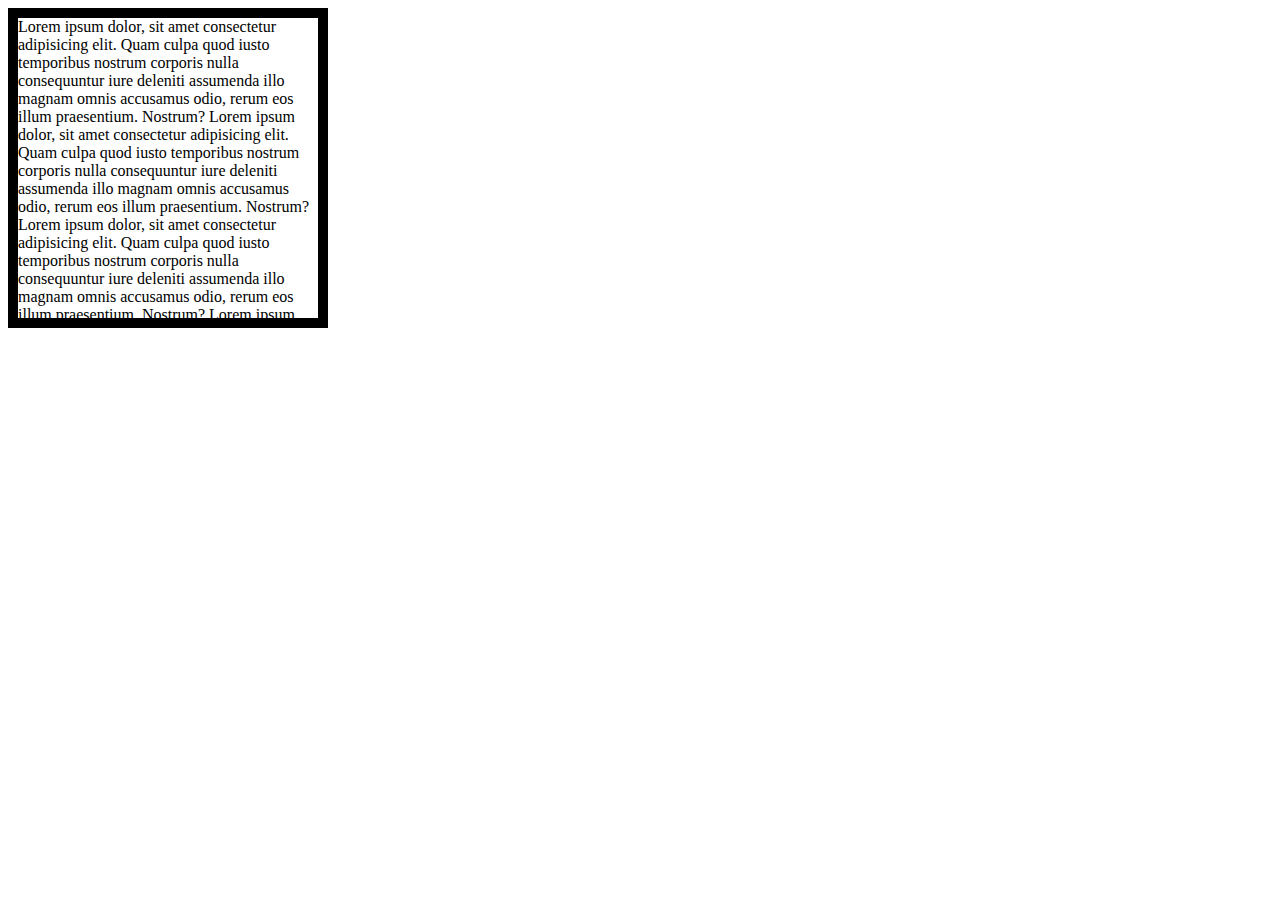
<file: CSS201/110_Overflow.html>
<!DOCTYPE html>
<html lang="en">
<head>
    <meta charset="UTF-8">
    <meta name="viewport" content="width=device-width, initial-scale=1.0">
    <title>CSS 201</title>
    <style>
        .box {
            width: 300px;
            height: 300px;
            border: 10px solid black;
            overflow: auto;
        }
    </style>
</head>
<body>

    <div class="box">
        Lorem ipsum dolor, sit amet consectetur adipisicing elit. Quam culpa quod iusto temporibus nostrum corporis nulla consequuntur iure deleniti assumenda illo magnam omnis accusamus odio, rerum eos illum praesentium. Nostrum?
        Lorem ipsum dolor, sit amet consectetur adipisicing elit. Quam culpa quod iusto temporibus nostrum corporis nulla consequuntur iure deleniti assumenda illo magnam omnis accusamus odio, rerum eos illum praesentium. Nostrum?
        Lorem ipsum dolor, sit amet consectetur adipisicing elit. Quam culpa quod iusto temporibus nostrum corporis nulla consequuntur iure deleniti assumenda illo magnam omnis accusamus odio, rerum eos illum praesentium. Nostrum?
        Lorem ipsum dolor, sit amet consectetur adipisicing elit. Quam culpa quod iusto temporibus nostrum corporis nulla consequuntur iure deleniti assumenda illo magnam omnis accusamus odio, rerum eos illum praesentium. Nostrum?
        Lorem ipsum dolor, sit amet consectetur adipisicing elit. Quam culpa quod iusto temporibus nostrum corporis nulla consequuntur iure deleniti assumenda illo magnam omnis accusamus odio, rerum eos illum praesentium. Nostrum?
        Lorem ipsum dolor, sit amet consectetur adipisicing elit. Quam culpa quod iusto temporibus nostrum corporis nulla consequuntur iure deleniti assumenda illo magnam omnis accusamus odio, rerum eos illum praesentium. Nostrum?
    </div>

</body>
</html>
</file>
<file: CSS101/style.css>
body {
    background-color: #f5f5f5;
    /* background-image: url("chewy.jpg"); */
}

#box {
    display: block;
    width: 200px;
    height: 200px;
    margin: 50px auto;
    background-color: rgba(0, 0, 0, 0.5);
    color: red;
    text-align: center;
    padding: 25px;
}

.floating-image {
    float: right;
    margin: 10px;
    border: 1px solid black;
    box-shadow: 0 0 5px black;
}
</file>
